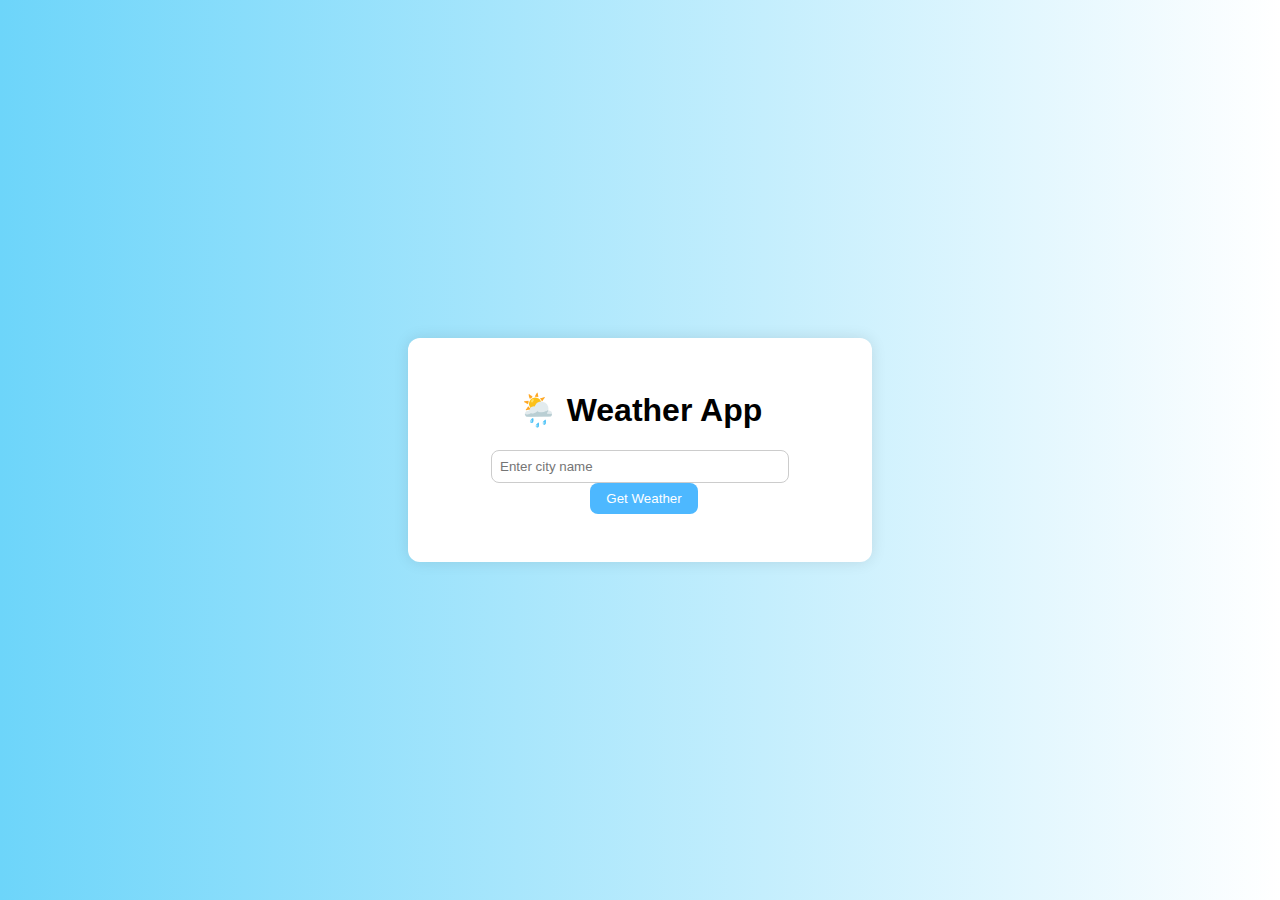
<file: index.html>
<!DOCTYPE html>
<html lang="en">
<head>
  <meta charset="UTF-8" />
  <meta name="viewport" content="width=device-width, initial-scale=1.0"/>
  <title>Weather App</title>
  <link rel="stylesheet" href="style.css" />
</head>
<body>
  <div class="container">
    <h1>🌦️ Weather App</h1>
    <form id="weatherForm">
      <input type="text" id="cityInput" placeholder="Enter city name" required />
      <button type="submit">Get Weather</button>
    </form>
    <div id="weatherResult" class="weather-card hidden"></div>
  </div>

  <script src="script.js"></script>
</body>
</html>
</file>
<file: style.css>
body {
  font-family: Arial, sans-serif;
  background: linear-gradient(to right, #6dd5fa, #ffffff);
  margin: 0;
  padding: 0;
  display: flex;
  justify-content: center;
  align-items: center;
  min-height: 100vh;
}

.container {
  background: white;
  padding: 2rem;
  border-radius: 12px;
  box-shadow: 0 0 15px rgba(0,0,0,0.1);
  text-align: center;
  max-width: 400px;
  width: 100%;
}

form {
  margin-bottom: 1rem;
}

input[type="text"] {
  padding: 0.5rem;
  width: 70%;
  border: 1px solid #ccc;
  border-radius: 8px;
}

button {
  padding: 0.5rem 1rem;
  margin-left: 0.5rem;
  background-color: #4db8ff;
  color: white;
  border: none;
  border-radius: 8px;
  cursor: pointer;
}

button:hover {
  background-color: #3399ff;
}

.weather-card {
  padding: 1rem;
  background-color: #f0f9ff;
  border-radius: 10px;
  margin-top: 1rem;
}

.hidden {
  display: none;
}
</file>
